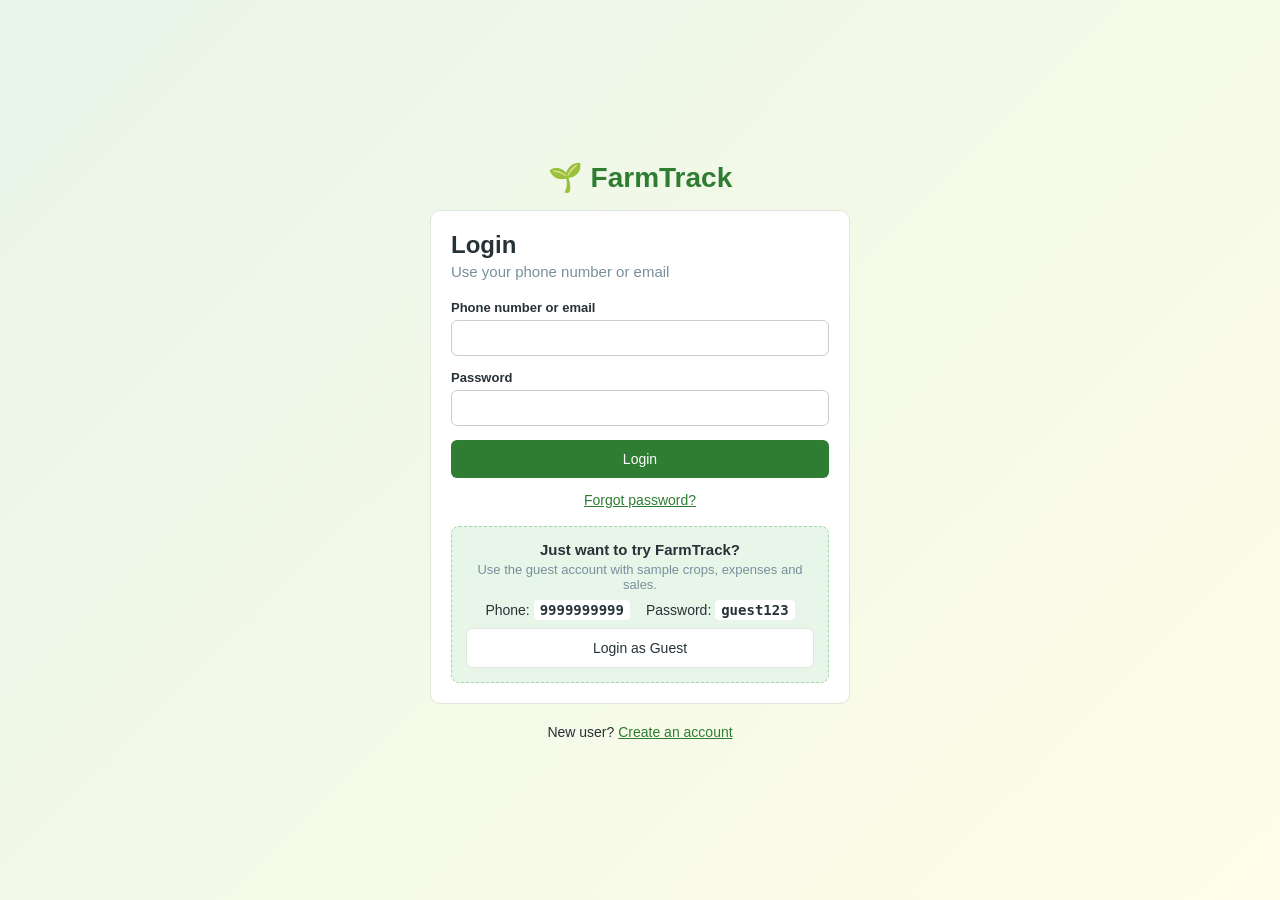
<file: src/main/resources/static/index.html>
<!DOCTYPE html>
<html lang="en">
<head>
  <meta charset="UTF-8">
  <meta name="viewport" content="width=device-width, initial-scale=1.0">
  <title>Login - FarmTrack</title>
  <link rel="stylesheet" href="css/style.css">
</head>
<body>
  <div class="auth-page">
    <div class="auth-box">
      <span class="brand">🌱 FarmTrack</span>

      <div class="card">
        <h1>Login</h1>
        <p class="subtitle">Use your phone number or email</p>

        <div id="message" class="message" hidden></div>

        <form id="loginForm">
          <div class="field">
            <label for="identifier">Phone number or email</label>
            <input id="identifier" required>
          </div>
          <div class="field">
            <label for="password">Password</label>
            <input id="password" type="password" required>
          </div>
          <button type="submit" class="btn" id="loginBtn">Login</button>
        </form>

        <div class="auth-links">
          <a href="forgot-password.html">Forgot password?</a>
        </div>

        <!-- Guest login: try the app with sample data, no registration needed -->
        <div class="guest-box">
          <b>Just want to try FarmTrack?</b>
          <p class="small">Use the guest account with sample crops, expenses and sales.</p>
          <div class="guest-credentials">
            <span>Phone: <code>9999999999</code></span>
            <span>Password: <code>guest123</code></span>
          </div>
          <button type="button" class="btn btn-light" id="guestLoginBtn">Login as Guest</button>
        </div>
      </div>

      <div class="auth-links">
        New user? <a href="register.html">Create an account</a>
      </div>
    </div>
  </div>

  <script src="js/common.js"></script>
  <script src="js/login.js"></script>
</body>
</html>
</file>
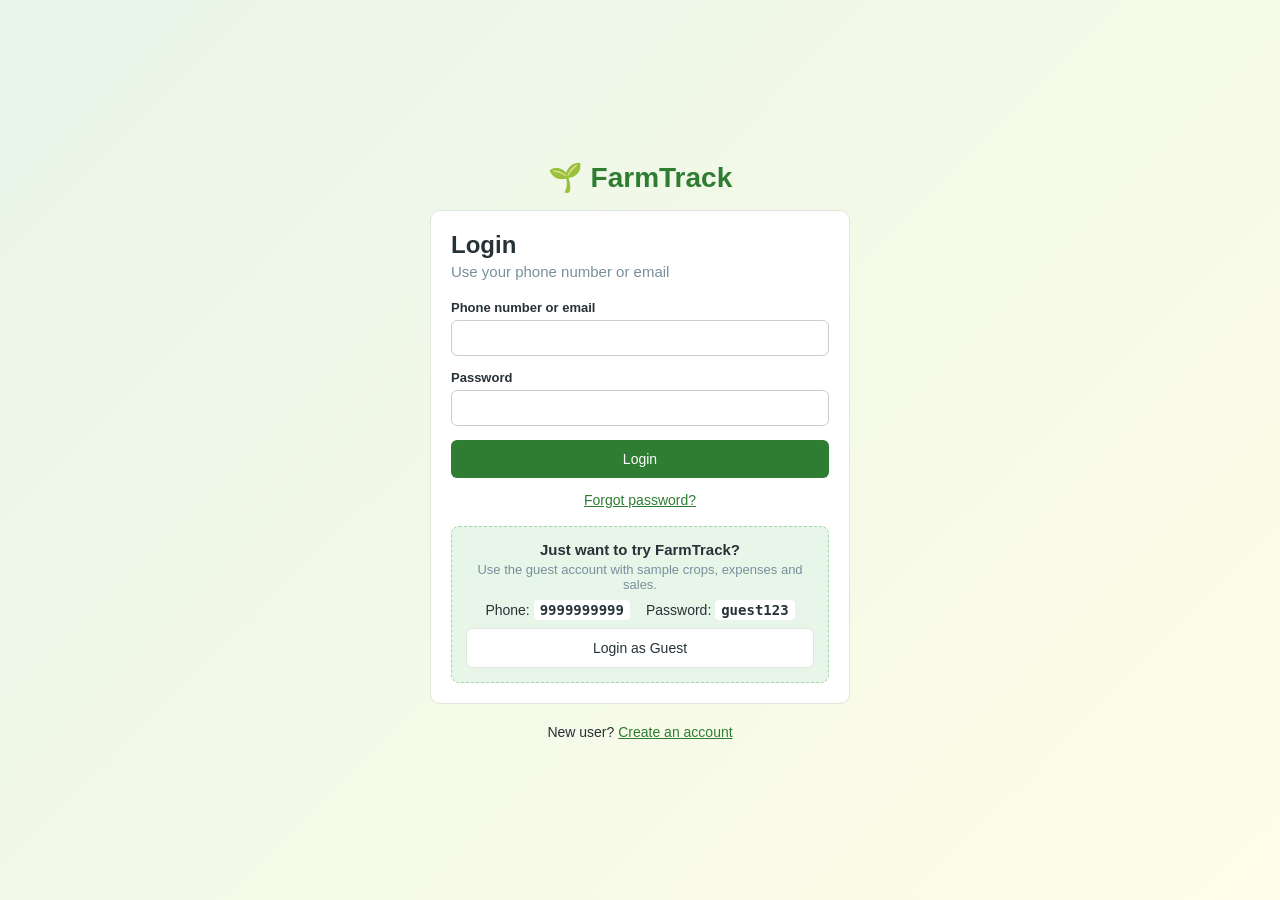
<file: src/main/resources/static/crop-details.html>
<!DOCTYPE html>
<html lang="en">
<head>
  <meta charset="UTF-8">
  <meta name="viewport" content="width=device-width, initial-scale=1.0">
  <title>Crop details - FarmTrack</title>
  <link rel="stylesheet" href="css/style.css">
</head>
<body>
  <header class="topbar">
    <a href="dashboard.html" class="brand">🌱 FarmTrack</a>
    <nav>
      <a href="dashboard.html">Dashboard</a>
      <a href="crops.html">Crops</a>
      <a href="expenses.html">Expenses</a>
      <a href="income.html">Income</a>
      <a href="reports.html">Reports</a>
      <a href="profile.html">Profile</a>
    </nav>
    <div class="user-box">
      <span id="userName"></span>
      <button id="logoutBtn" class="btn btn-light btn-small">Logout</button>
    </div>
  </header>

  <main class="container">
    <p><a href="crops.html">&larr; Back to crops</a></p>

    <div class="page-header">
      <div>
        <h1 id="cropName">Loading...</h1>
        <p class="subtitle" id="cropSubtitle"></p>
      </div>
      <div class="form-actions" style="margin-top:0">
        <button id="editCropBtn" class="btn btn-light">Edit crop</button>
        <button id="deleteCropBtn" class="btn btn-danger">Delete crop</button>
      </div>
    </div>

    <div id="message" class="message" hidden></div>

    <!-- Profit summary for this crop -->
    <div class="stats">
      <div class="stat">
        <div class="stat-label">Total expenses</div>
        <div class="stat-value loss" id="totalExpenses">-</div>
      </div>
      <div class="stat">
        <div class="stat-label">Total income</div>
        <div class="stat-value" id="totalIncome">-</div>
      </div>
      <div class="stat">
        <div class="stat-label" id="profitLabel">Profit</div>
        <div class="stat-value" id="profit">-</div>
      </div>
      <div class="stat">
        <div class="stat-label">Land</div>
        <div id="landDetails">-</div>
      </div>
    </div>

    <div class="grid-2">
      <!-- Expenses of this crop -->
      <div class="card">
        <div class="card-header">
          <h2>Expenses</h2>
          <button class="btn btn-small" id="showExpenseFormBtn">+ Add expense</button>
        </div>

        <form id="expenseForm" hidden>
          <div id="expenseFormMessage" class="message" hidden></div>
          <div class="form-grid">
            <div>
              <label for="category">Category *</label>
              <select id="category">
                <option value="SEEDS">Seeds</option>
                <option value="FERTILIZER">Fertilizer</option>
                <option value="LABOUR">Labour</option>
                <option value="PESTICIDE">Pesticides</option>
                <option value="IRRIGATION">Irrigation</option>
                <option value="MACHINERY">Machinery</option>
                <option value="TRANSPORT">Transport</option>
                <option value="OTHER">Other</option>
              </select>
            </div>
            <div>
              <label for="amount">Amount (₹) *</label>
              <input id="amount" type="number" min="0.01" step="0.01" required>
            </div>
            <div>
              <label for="expenseDate">Date *</label>
              <input id="expenseDate" type="date" required>
            </div>
            <div>
              <label for="expenseDescription">Description</label>
              <input id="expenseDescription" maxlength="500">
            </div>
          </div>
          <div class="form-actions">
            <button type="submit" class="btn">Save expense</button>
            <button type="button" class="btn btn-light" onclick="document.getElementById('expenseForm').hidden = true">Cancel</button>
          </div>
          <hr>
        </form>

        <div class="table-wrapper">
          <table>
            <thead>
              <tr><th>Date</th><th>Category</th><th>Description</th><th class="right">Amount</th><th></th></tr>
            </thead>
            <tbody id="expenseTable"></tbody>
          </table>
        </div>
      </div>

      <!-- Expense breakdown -->
      <div class="card">
        <h2>Expense breakdown</h2>
        <div id="categoryBars"></div>
        <h2 style="margin-top:20px">Notes</h2>
        <p class="small" id="notes">-</p>
      </div>
    </div>

    <!-- Sales of this crop -->
    <div class="card">
      <div class="card-header">
        <h2>Sales</h2>
        <button class="btn btn-small" id="showSaleFormBtn">+ Record sale</button>
      </div>

      <form id="saleForm" hidden>
        <div id="saleFormMessage" class="message" hidden></div>
        <div class="form-grid">
          <div>
            <label for="quantity">Quantity sold *</label>
            <input id="quantity" type="number" min="0.01" step="0.01" required>
          </div>
          <div>
            <label for="unit">Unit</label>
            <select id="unit">
              <option>quintal</option>
              <option>kg</option>
              <option>tonne</option>
              <option>bag</option>
            </select>
          </div>
          <div>
            <label for="pricePerUnit">Price per unit (₹) *</label>
            <input id="pricePerUnit" type="number" min="0.01" step="0.01" required>
          </div>
          <div>
            <label for="saleDate">Sale date *</label>
            <input id="saleDate" type="date" required>
          </div>
          <div class="full">
            <label for="saleDescription">Description</label>
            <input id="saleDescription" maxlength="500">
          </div>
          <div class="full total-box">Total: <span id="saleTotal">₹0.00</span></div>
        </div>
        <div class="form-actions">
          <button type="submit" class="btn">Save sale</button>
          <button type="button" class="btn btn-light" onclick="document.getElementById('saleForm').hidden = true">Cancel</button>
        </div>
        <hr>
      </form>

      <div class="table-wrapper">
        <table>
          <thead>
            <tr><th>Date</th><th>Quantity</th><th class="right">Price / unit</th><th class="right">Total</th><th>Description</th><th></th></tr>
          </thead>
          <tbody id="saleTable"></tbody>
        </table>
      </div>
    </div>
  </main>

  <script src="js/common.js"></script>
  <script src="js/crop-details.js"></script>
</body>
</html>
</file>
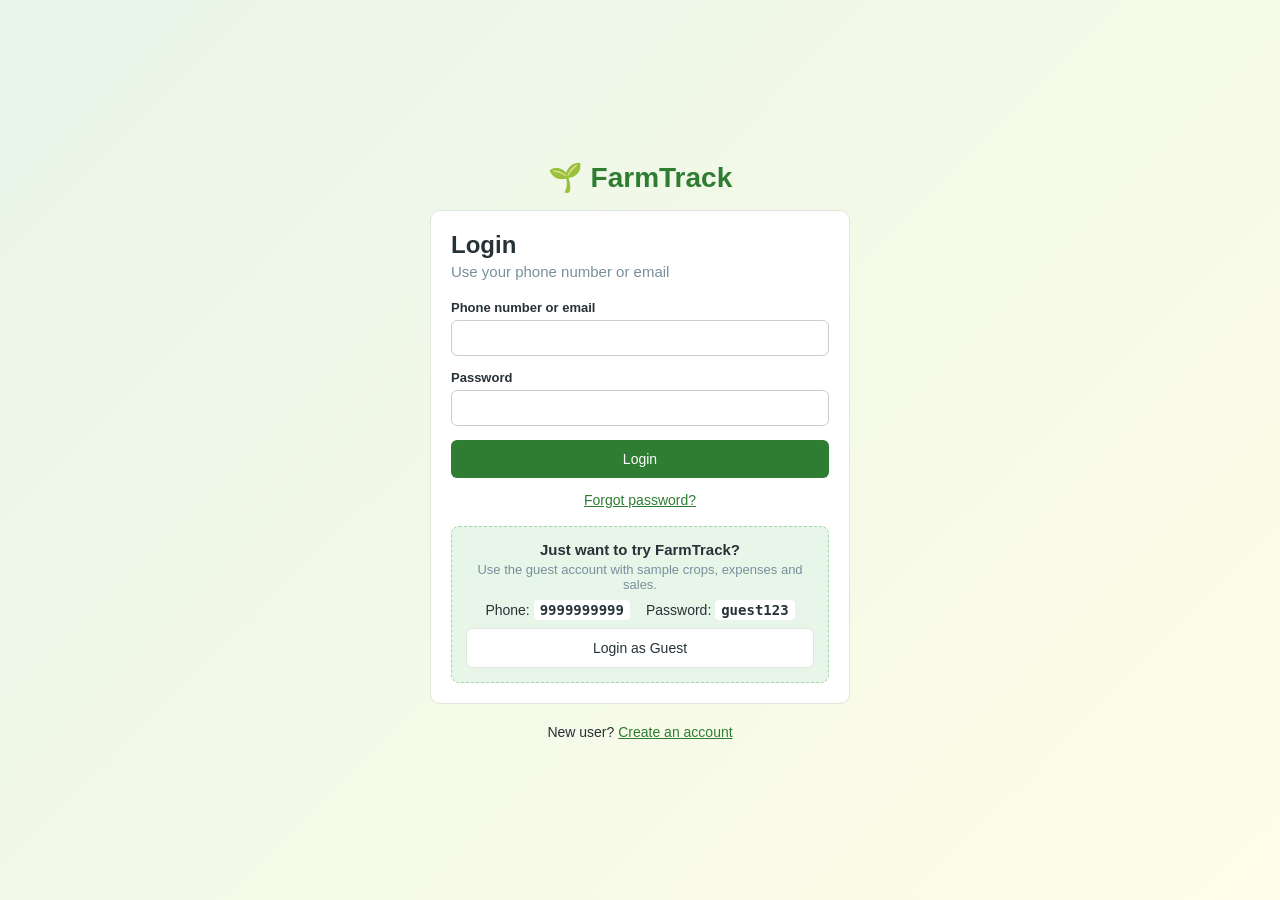
<file: src/main/resources/static/crops.html>
<!DOCTYPE html>
<html lang="en">
<head>
  <meta charset="UTF-8">
  <meta name="viewport" content="width=device-width, initial-scale=1.0">
  <title>Crops - FarmTrack</title>
  <link rel="stylesheet" href="css/style.css">
</head>
<body>
  <header class="topbar">
    <a href="dashboard.html" class="brand">🌱 FarmTrack</a>
    <nav>
      <a href="dashboard.html">Dashboard</a>
      <a href="crops.html">Crops</a>
      <a href="expenses.html">Expenses</a>
      <a href="income.html">Income</a>
      <a href="reports.html">Reports</a>
      <a href="profile.html">Profile</a>
    </nav>
    <div class="user-box">
      <span id="userName"></span>
      <button id="logoutBtn" class="btn btn-light btn-small">Logout</button>
    </div>
  </header>

  <main class="container">
    <div class="page-header">
      <div>
        <h1>Crops</h1>
        <p class="subtitle">Every crop you grow, with what it cost and what it earned</p>
      </div>
      <button id="addCropBtn" class="btn">+ Add crop</button>
    </div>

    <div id="message" class="message" hidden></div>

    <!-- Add / edit form (hidden until "Add crop" or "Edit" is clicked) -->
    <div class="card" id="formCard" hidden>
      <h2 id="formTitle">Add crop</h2>
      <div id="formMessage" class="message" hidden></div>

      <form id="cropForm">
        <div class="form-grid">
          <div>
            <label for="cropName">Crop name *</label>
            <input id="cropName" required maxlength="100" placeholder="Rice, Cotton, Maize...">
          </div>
          <div>
            <label for="season">Season</label>
            <select id="season">
              <option value="">-</option>
              <option>Kharif</option>
              <option>Rabi</option>
              <option>Zaid</option>
              <option>Year-round</option>
            </select>
          </div>
          <div class="full">
            <label for="landDetails">Land details</label>
            <input id="landDetails" maxlength="255" placeholder="e.g. 2 acres near canal">
          </div>
          <div>
            <label for="sowingDate">Sowing date</label>
            <input id="sowingDate" type="date">
          </div>
          <div>
            <label for="expectedHarvestDate">Expected harvest date</label>
            <input id="expectedHarvestDate" type="date">
          </div>
          <div class="full">
            <label for="additionalNotes">Notes</label>
            <textarea id="additionalNotes" rows="2" maxlength="1000"></textarea>
          </div>
        </div>
        <div class="form-actions">
          <button type="submit" class="btn">Save crop</button>
          <button type="button" class="btn btn-light" id="cancelBtn">Cancel</button>
        </div>
      </form>
    </div>

    <!-- Crop list -->
    <div class="card">
      <div class="table-wrapper">
        <table>
          <thead>
            <tr>
              <th>Crop</th>
              <th>Season</th>
              <th>Sowing</th>
              <th>Harvest</th>
              <th class="right">Expenses</th>
              <th class="right">Income</th>
              <th class="right">Profit / loss</th>
              <th></th>
            </tr>
          </thead>
          <tbody id="cropTable">
            <tr><td colspan="8" class="empty">Loading...</td></tr>
          </tbody>
        </table>
      </div>
    </div>
  </main>

  <script src="js/common.js"></script>
  <script src="js/crops.js"></script>
</body>
</html>
</file>
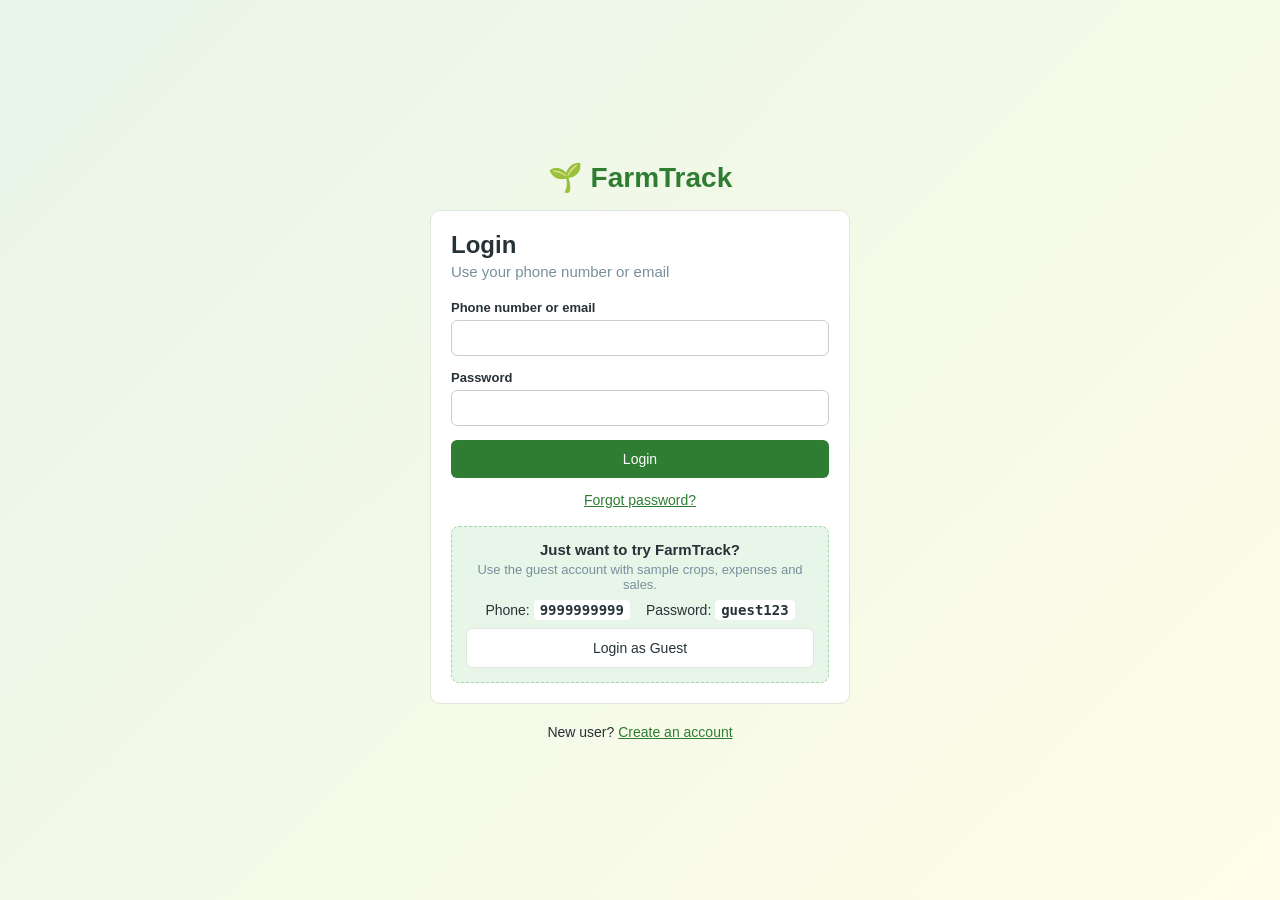
<file: src/main/resources/static/dashboard.html>
<!DOCTYPE html>
<html lang="en">
<head>
  <meta charset="UTF-8">
  <meta name="viewport" content="width=device-width, initial-scale=1.0">
  <title>Dashboard - FarmTrack</title>
  <link rel="stylesheet" href="css/style.css">
</head>
<body>
  <header class="topbar">
    <a href="dashboard.html" class="brand">🌱 FarmTrack</a>
    <nav>
      <a href="dashboard.html">Dashboard</a>
      <a href="crops.html">Crops</a>
      <a href="expenses.html">Expenses</a>
      <a href="income.html">Income</a>
      <a href="reports.html">Reports</a>
      <a href="profile.html">Profile</a>
    </nav>
    <div class="user-box">
      <span id="userName"></span>
      <button id="logoutBtn" class="btn btn-light btn-small">Logout</button>
    </div>
  </header>

  <main class="container">
    <h1>Dashboard</h1>
    <p class="subtitle">How your farm is doing</p>

    <div id="message" class="message" hidden></div>

    <!-- Summary numbers -->
    <div class="stats">
      <div class="stat">
        <div class="stat-label">Total crops</div>
        <div class="stat-value" id="totalCrops">-</div>
      </div>
      <div class="stat">
        <div class="stat-label">Total expenses</div>
        <div class="stat-value loss" id="totalExpenses">-</div>
      </div>
      <div class="stat">
        <div class="stat-label">Total income</div>
        <div class="stat-value" id="totalIncome">-</div>
      </div>
      <div class="stat">
        <div class="stat-label" id="profitLabel">Total profit</div>
        <div class="stat-value" id="profit">-</div>
      </div>
    </div>

    <div class="grid-2">
      <!-- Income vs expense chart -->
      <div class="card">
        <div class="card-header">
          <h2>Income vs expenses</h2>
          <select id="year"></select>
        </div>
        <div class="bar-chart" id="monthlyChart"></div>
        <div class="legend">
          <span class="income">Income</span>
          <span class="expense">Expenses</span>
        </div>
      </div>

      <!-- Expenses by category -->
      <div class="card">
        <h2>Where the money went</h2>
        <div id="categoryBars"></div>
      </div>
    </div>

    <div class="grid-2">
      <!-- Crop-wise profit -->
      <div class="card">
        <h2>Profit by crop</h2>
        <div class="table-wrapper">
          <table>
            <thead>
              <tr>
                <th>Crop</th>
                <th class="right">Expenses</th>
                <th class="right">Income</th>
                <th class="right">Profit / loss</th>
              </tr>
            </thead>
            <tbody id="cropTable"></tbody>
          </table>
        </div>
      </div>

      <!-- Best crop -->
      <div class="card best-crop">
        <h2>Best-performing crop</h2>
        <div id="bestCrop"></div>
      </div>
    </div>
  </main>

  <script src="js/common.js"></script>
  <script src="js/dashboard.js"></script>
</body>
</html>
</file>
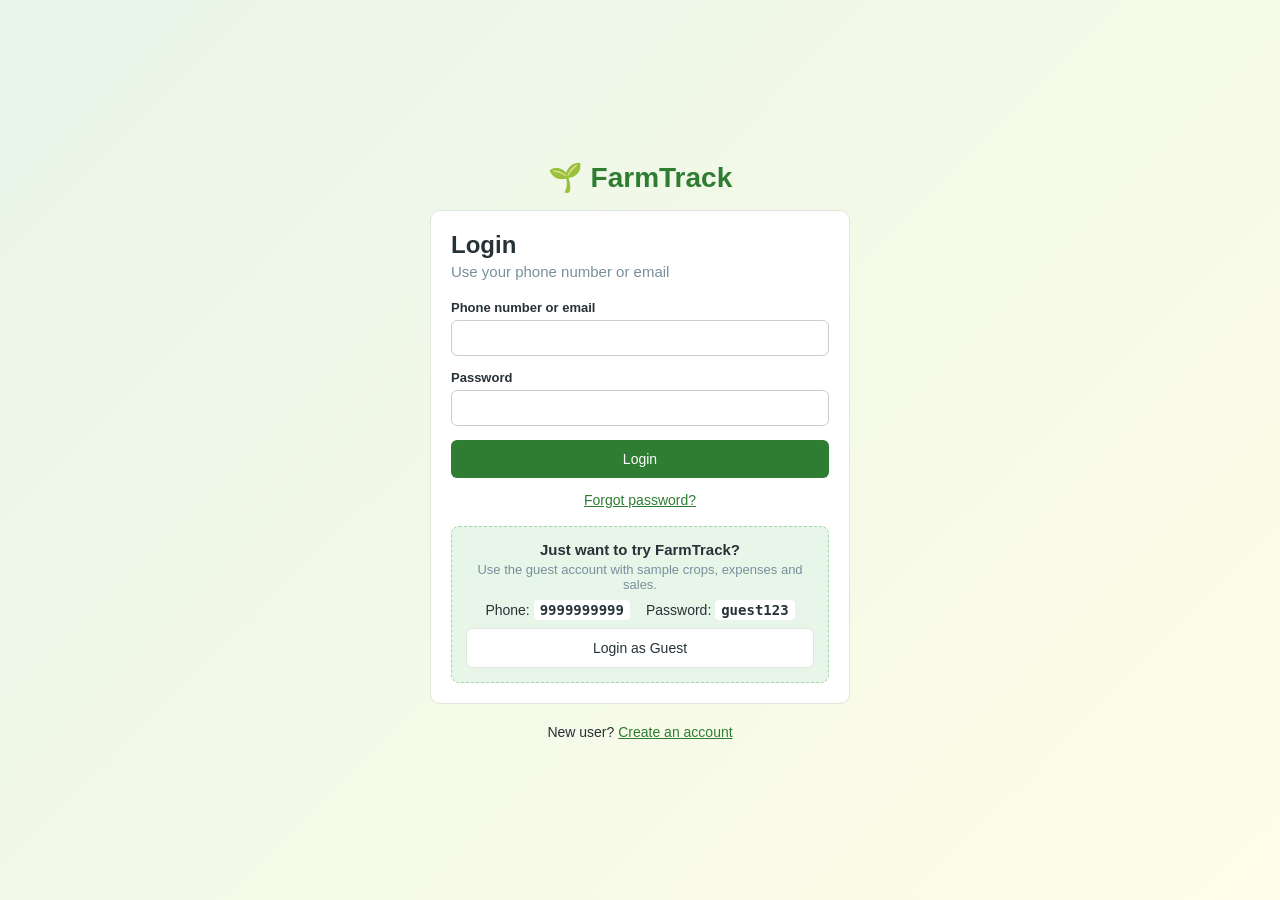
<file: src/main/resources/static/expenses.html>
<!DOCTYPE html>
<html lang="en">
<head>
  <meta charset="UTF-8">
  <meta name="viewport" content="width=device-width, initial-scale=1.0">
  <title>Expenses - FarmTrack</title>
  <link rel="stylesheet" href="css/style.css">
</head>
<body>
  <header class="topbar">
    <a href="dashboard.html" class="brand">🌱 FarmTrack</a>
    <nav>
      <a href="dashboard.html">Dashboard</a>
      <a href="crops.html">Crops</a>
      <a href="expenses.html">Expenses</a>
      <a href="income.html">Income</a>
      <a href="reports.html">Reports</a>
      <a href="profile.html">Profile</a>
    </nav>
    <div class="user-box">
      <span id="userName"></span>
      <button id="logoutBtn" class="btn btn-light btn-small">Logout</button>
    </div>
  </header>

  <main class="container">
    <div class="page-header">
      <div>
        <h1>Expenses</h1>
        <p class="subtitle">Seeds, fertilizer, labour, pesticides, irrigation and more</p>
      </div>
      <button id="addExpenseBtn" class="btn">+ Add expense</button>
    </div>

    <div id="message" class="message" hidden></div>

    <!-- Add / edit form -->
    <div class="card" id="formCard" hidden>
      <h2 id="formTitle">Add expense</h2>
      <div id="formMessage" class="message" hidden></div>

      <form id="expenseForm">
        <div class="form-grid">
          <div>
            <label for="cropId">Crop *</label>
            <select id="cropId" required></select>
          </div>
          <div>
            <label for="category">Category *</label>
            <select id="category">
              <option value="SEEDS">Seeds</option>
              <option value="FERTILIZER">Fertilizer</option>
              <option value="LABOUR">Labour</option>
              <option value="PESTICIDE">Pesticides</option>
              <option value="IRRIGATION">Irrigation</option>
              <option value="MACHINERY">Machinery</option>
              <option value="TRANSPORT">Transport</option>
              <option value="OTHER">Other</option>
            </select>
          </div>
          <div>
            <label for="amount">Amount (₹) *</label>
            <input id="amount" type="number" min="0.01" step="0.01" required>
          </div>
          <div>
            <label for="expenseDate">Date *</label>
            <input id="expenseDate" type="date" required>
          </div>
          <div class="full">
            <label for="description">Description</label>
            <input id="description" maxlength="500" placeholder="e.g. 2 bags of urea">
          </div>
        </div>
        <div class="form-actions">
          <button type="submit" class="btn">Save expense</button>
          <button type="button" class="btn btn-light" id="cancelBtn">Cancel</button>
        </div>
      </form>
    </div>

    <!-- History -->
    <div class="card">
      <div class="card-header">
        <h2>Expense history · <span class="loss" id="total">₹0.00</span></h2>
        <div class="filters">
          <select id="categoryFilter">
            <option value="">All categories</option>
            <option value="SEEDS">Seeds</option>
            <option value="FERTILIZER">Fertilizer</option>
            <option value="LABOUR">Labour</option>
            <option value="PESTICIDE">Pesticides</option>
            <option value="IRRIGATION">Irrigation</option>
            <option value="MACHINERY">Machinery</option>
            <option value="TRANSPORT">Transport</option>
            <option value="OTHER">Other</option>
          </select>
          <select id="cropFilter"></select>
        </div>
      </div>

      <div class="table-wrapper">
        <table>
          <thead>
            <tr><th>Date</th><th>Crop</th><th>Category</th><th>Description</th><th class="right">Amount</th><th></th></tr>
          </thead>
          <tbody id="expenseTable">
            <tr><td colspan="6" class="empty">Loading...</td></tr>
          </tbody>
        </table>
      </div>
    </div>
  </main>

  <script src="js/common.js"></script>
  <script src="js/expenses.js"></script>
</body>
</html>
</file>
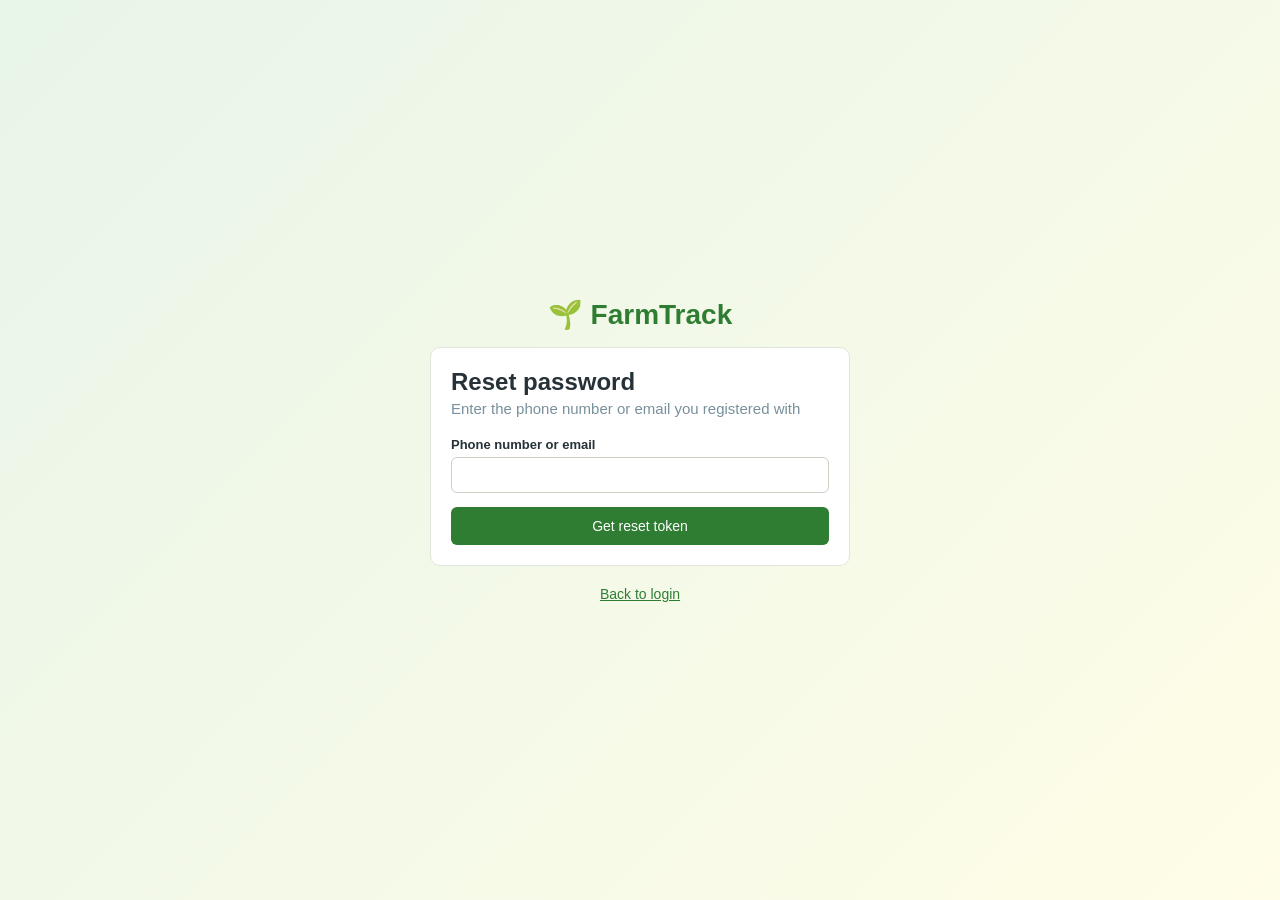
<file: src/main/resources/static/forgot-password.html>
<!DOCTYPE html>
<html lang="en">
<head>
  <meta charset="UTF-8">
  <meta name="viewport" content="width=device-width, initial-scale=1.0">
  <title>Forgot password - FarmTrack</title>
  <link rel="stylesheet" href="css/style.css">
</head>
<body>
  <div class="auth-page">
    <div class="auth-box">
      <span class="brand">🌱 FarmTrack</span>

      <div class="card">
        <h1>Reset password</h1>
        <div id="message" class="message" hidden></div>

        <!-- Step 1: ask for phone/email -->
        <form id="requestForm">
          <p class="subtitle">Enter the phone number or email you registered with</p>
          <div class="field">
            <label for="identifier">Phone number or email</label>
            <input id="identifier" required>
          </div>
          <button type="submit" class="btn">Get reset token</button>
        </form>

        <!-- Step 2: token + new password (shown after step 1) -->
        <form id="resetForm" hidden>
          <div class="field">
            <label for="token">Reset token</label>
            <input id="token" required>
          </div>
          <div class="field">
            <label for="newPassword">New password (min 6 characters)</label>
            <input id="newPassword" type="password" required minlength="6">
          </div>
          <button type="submit" class="btn">Update password</button>
        </form>
      </div>

      <div class="auth-links">
        <a href="index.html">Back to login</a>
      </div>
    </div>
  </div>

  <script src="js/common.js"></script>
  <script src="js/forgot-password.js"></script>
</body>
</html>
</file>
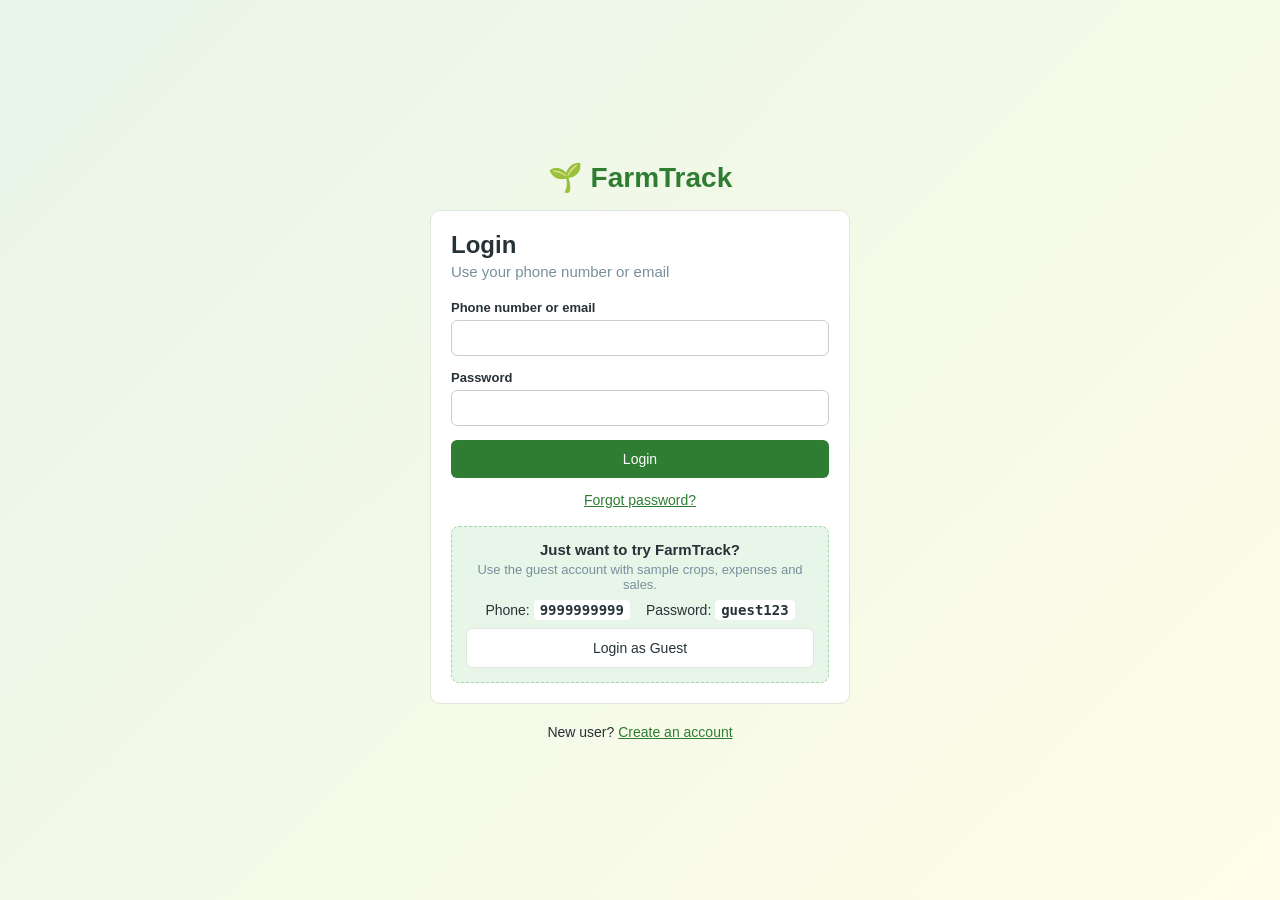
<file: src/main/resources/static/income.html>
<!DOCTYPE html>
<html lang="en">
<head>
  <meta charset="UTF-8">
  <meta name="viewport" content="width=device-width, initial-scale=1.0">
  <title>Income - FarmTrack</title>
  <link rel="stylesheet" href="css/style.css">
</head>
<body>
  <header class="topbar">
    <a href="dashboard.html" class="brand">🌱 FarmTrack</a>
    <nav>
      <a href="dashboard.html">Dashboard</a>
      <a href="crops.html">Crops</a>
      <a href="expenses.html">Expenses</a>
      <a href="income.html">Income</a>
      <a href="reports.html">Reports</a>
      <a href="profile.html">Profile</a>
    </nav>
    <div class="user-box">
      <span id="userName"></span>
      <button id="logoutBtn" class="btn btn-light btn-small">Logout</button>
    </div>
  </header>

  <main class="container">
    <div class="page-header">
      <div>
        <h1>Income</h1>
        <p class="subtitle">Record each crop sale: quantity, price per unit and total</p>
      </div>
      <button id="addSaleBtn" class="btn">+ Record sale</button>
    </div>

    <div id="message" class="message" hidden></div>

    <!-- Add / edit form -->
    <div class="card" id="formCard" hidden>
      <h2 id="formTitle">Record sale</h2>
      <div id="formMessage" class="message" hidden></div>

      <form id="saleForm">
        <div class="form-grid">
          <div>
            <label for="cropId">Crop sold *</label>
            <select id="cropId" required></select>
          </div>
          <div>
            <label for="saleDate">Sale date *</label>
            <input id="saleDate" type="date" required>
          </div>
          <div>
            <label for="quantity">Quantity sold *</label>
            <input id="quantity" type="number" min="0.01" step="0.01" required>
          </div>
          <div>
            <label for="unit">Unit</label>
            <select id="unit">
              <option>quintal</option>
              <option>kg</option>
              <option>tonne</option>
              <option>bag</option>
            </select>
          </div>
          <div>
            <label for="pricePerUnit">Price per unit (₹) *</label>
            <input id="pricePerUnit" type="number" min="0.01" step="0.01" required>
          </div>
          <div>
            <label for="description">Description</label>
            <input id="description" maxlength="500" placeholder="e.g. Sold at market yard">
          </div>
          <div class="full total-box">Total sales amount: <span id="saleTotal">₹0.00</span></div>
        </div>
        <div class="form-actions">
          <button type="submit" class="btn">Save sale</button>
          <button type="button" class="btn btn-light" id="cancelBtn">Cancel</button>
        </div>
      </form>
    </div>

    <!-- History -->
    <div class="card">
      <div class="card-header">
        <h2>Sales history · <span class="profit" id="total">₹0.00</span></h2>
        <div class="filters">
          <select id="cropFilter"></select>
        </div>
      </div>

      <div class="table-wrapper">
        <table>
          <thead>
            <tr>
              <th>Date</th><th>Crop</th><th>Quantity</th>
              <th class="right">Price / unit</th><th class="right">Total</th><th></th>
            </tr>
          </thead>
          <tbody id="saleTable">
            <tr><td colspan="6" class="empty">Loading...</td></tr>
          </tbody>
        </table>
      </div>
    </div>
  </main>

  <script src="js/common.js"></script>
  <script src="js/income.js"></script>
</body>
</html>
</file>
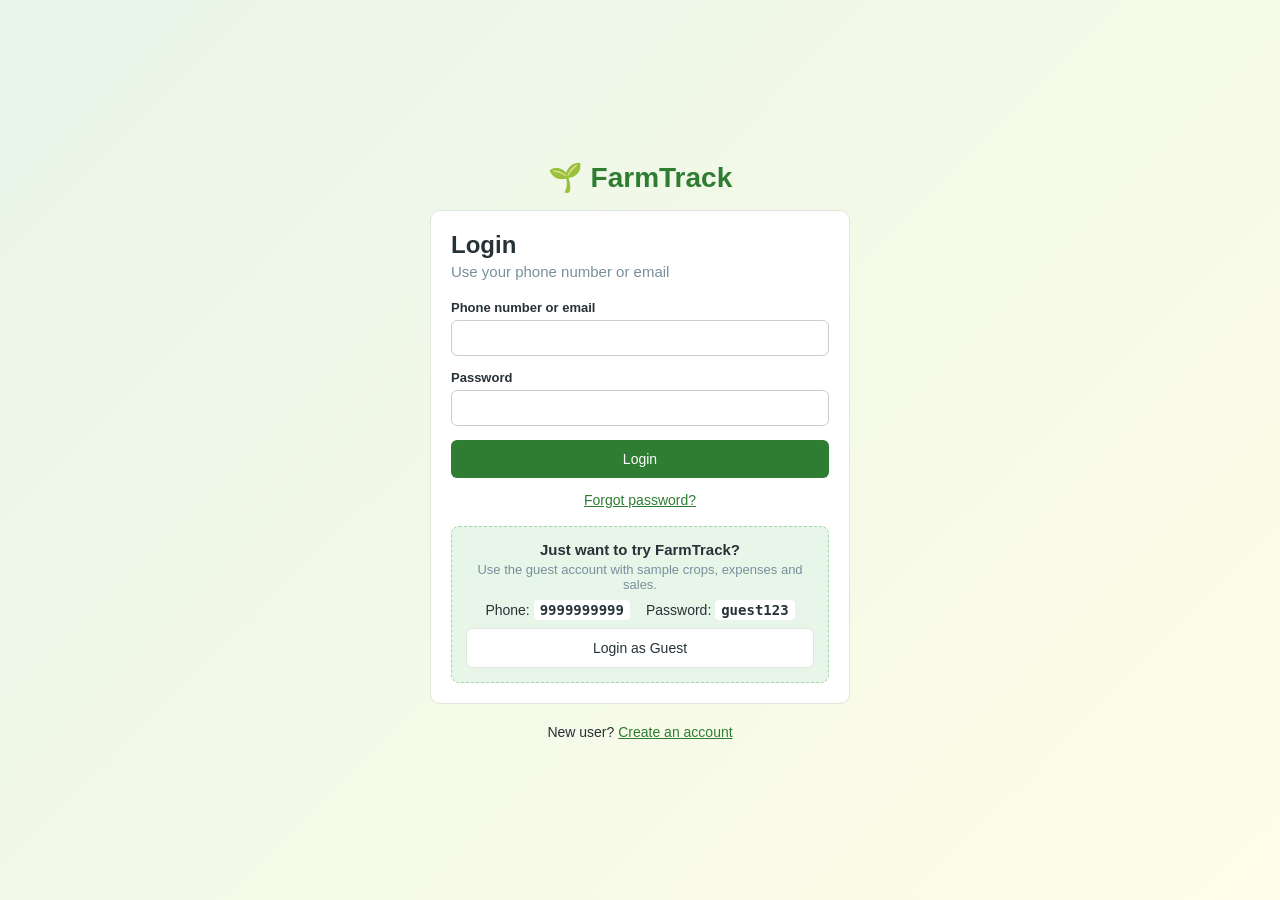
<file: src/main/resources/static/profile.html>
<!DOCTYPE html>
<html lang="en">
<head>
  <meta charset="UTF-8">
  <meta name="viewport" content="width=device-width, initial-scale=1.0">
  <title>Profile - FarmTrack</title>
  <link rel="stylesheet" href="css/style.css">
</head>
<body>
  <header class="topbar">
    <a href="dashboard.html" class="brand">🌱 FarmTrack</a>
    <nav>
      <a href="dashboard.html">Dashboard</a>
      <a href="crops.html">Crops</a>
      <a href="expenses.html">Expenses</a>
      <a href="income.html">Income</a>
      <a href="reports.html">Reports</a>
      <a href="profile.html">Profile</a>
    </nav>
    <div class="user-box">
      <span id="userName"></span>
      <button id="logoutBtn" class="btn btn-light btn-small">Logout</button>
    </div>
  </header>

  <main class="container">
    <h1>Profile</h1>
    <p class="subtitle">Your details and password</p>

    <div id="guestNotice" class="message success" hidden>
      You are using the shared <b>guest account</b>. You can add and change crops, expenses and sales,
      but the account's details and password can't be changed. <a href="register.html">Register your own free account</a>
      to keep your own data.
    </div>

    <div class="grid-2">
      <!-- Farmer details -->
      <div class="card">
        <h2>My details</h2>
        <div id="profileMessage" class="message" hidden></div>
        <form id="profileForm">
          <div class="form-grid">
            <div class="full">
              <label for="name">Name *</label>
              <input id="name" required maxlength="100">
            </div>
            <div>
              <label for="phone">Phone (used to log in) *</label>
              <input id="phone" required maxlength="10" pattern="[0-9]{10}">
            </div>
            <div>
              <label for="village">Village *</label>
              <input id="village" required maxlength="100">
            </div>
          </div>
          <div class="form-actions">
            <button type="submit" class="btn">Save changes</button>
          </div>
        </form>
      </div>

      <!-- Password -->
      <div class="card">
        <h2>Change password</h2>
        <div id="passwordMessage" class="message" hidden></div>
        <form id="passwordForm">
          <label for="currentPassword">Current password</label>
          <input id="currentPassword" type="password" required>
          <br><br>
          <label for="newPassword">New password (min 6 characters)</label>
          <input id="newPassword" type="password" required minlength="6">
          <div class="form-actions">
            <button type="submit" class="btn">Update password</button>
          </div>
        </form>
      </div>
    </div>

    <div class="card">
      <h2 class="loss">Delete account</h2>
      <p class="small">Deletes your account and all your crops, expenses and sales. This cannot be undone.</p>
      <button id="deleteAccountBtn" class="btn btn-danger">Delete my account</button>
    </div>
  </main>

  <script src="js/common.js"></script>
  <script src="js/profile.js"></script>
</body>
</html>
</file>
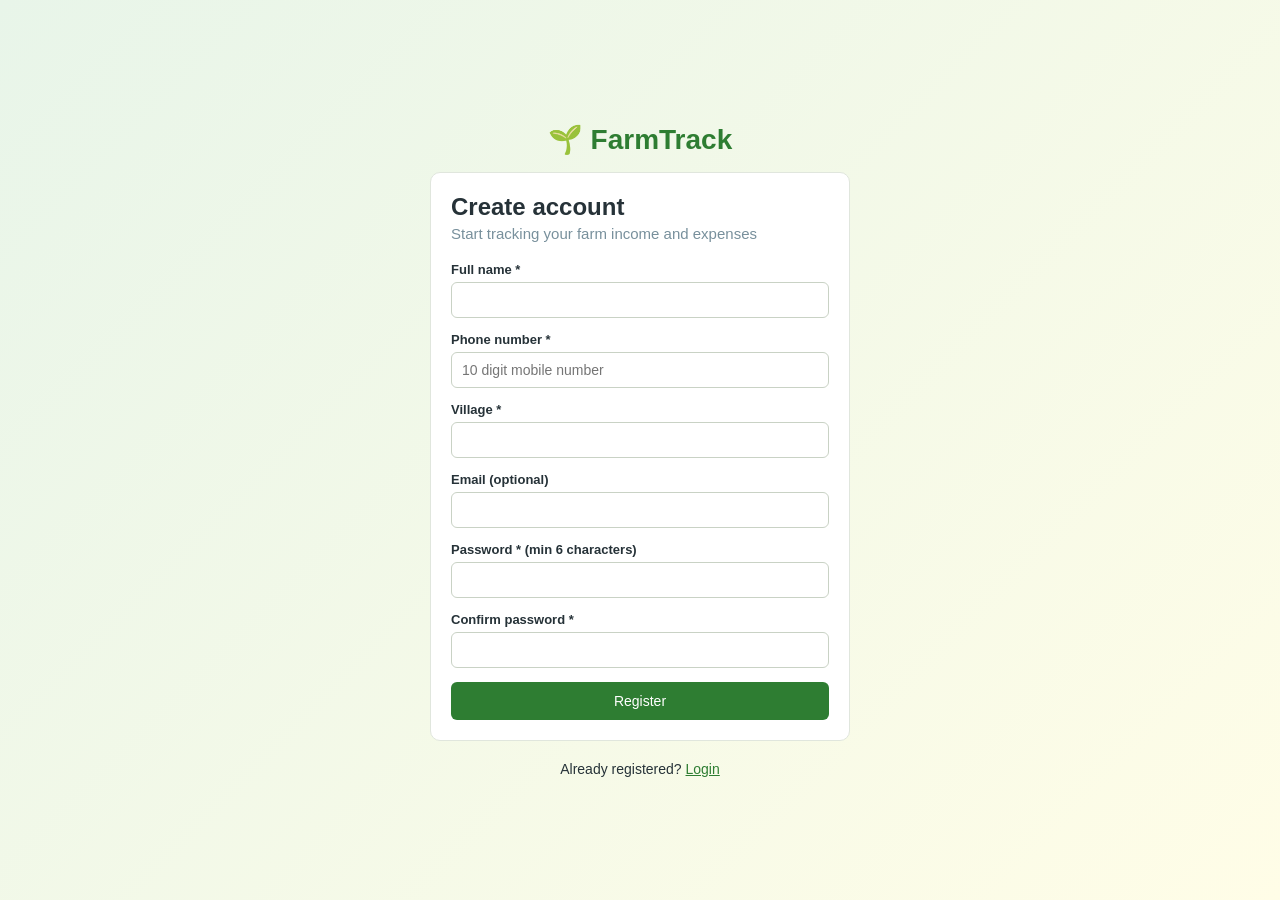
<file: src/main/resources/static/register.html>
<!DOCTYPE html>
<html lang="en">
<head>
  <meta charset="UTF-8">
  <meta name="viewport" content="width=device-width, initial-scale=1.0">
  <title>Register - FarmTrack</title>
  <link rel="stylesheet" href="css/style.css">
</head>
<body>
  <div class="auth-page">
    <div class="auth-box">
      <span class="brand">🌱 FarmTrack</span>

      <div class="card">
        <h1>Create account</h1>
        <p class="subtitle">Start tracking your farm income and expenses</p>

        <div id="message" class="message" hidden></div>

        <form id="registerForm">
          <div class="field">
            <label for="name">Full name *</label>
            <input id="name" required maxlength="100">
          </div>
          <div class="field">
            <label for="phone">Phone number *</label>
            <input id="phone" required maxlength="10" pattern="[0-9]{10}" placeholder="10 digit mobile number">
          </div>
          <div class="field">
            <label for="village">Village *</label>
            <input id="village" required maxlength="100">
          </div>
          <div class="field">
            <label for="email">Email (optional)</label>
            <input id="email" type="email">
          </div>
          <div class="field">
            <label for="password">Password * (min 6 characters)</label>
            <input id="password" type="password" required minlength="6">
          </div>
          <div class="field">
            <label for="confirmPassword">Confirm password *</label>
            <input id="confirmPassword" type="password" required>
          </div>
          <button type="submit" class="btn" id="registerBtn">Register</button>
        </form>
      </div>

      <div class="auth-links">
        Already registered? <a href="index.html">Login</a>
      </div>
    </div>
  </div>

  <script src="js/common.js"></script>
  <script src="js/register.js"></script>
</body>
</html>
</file>
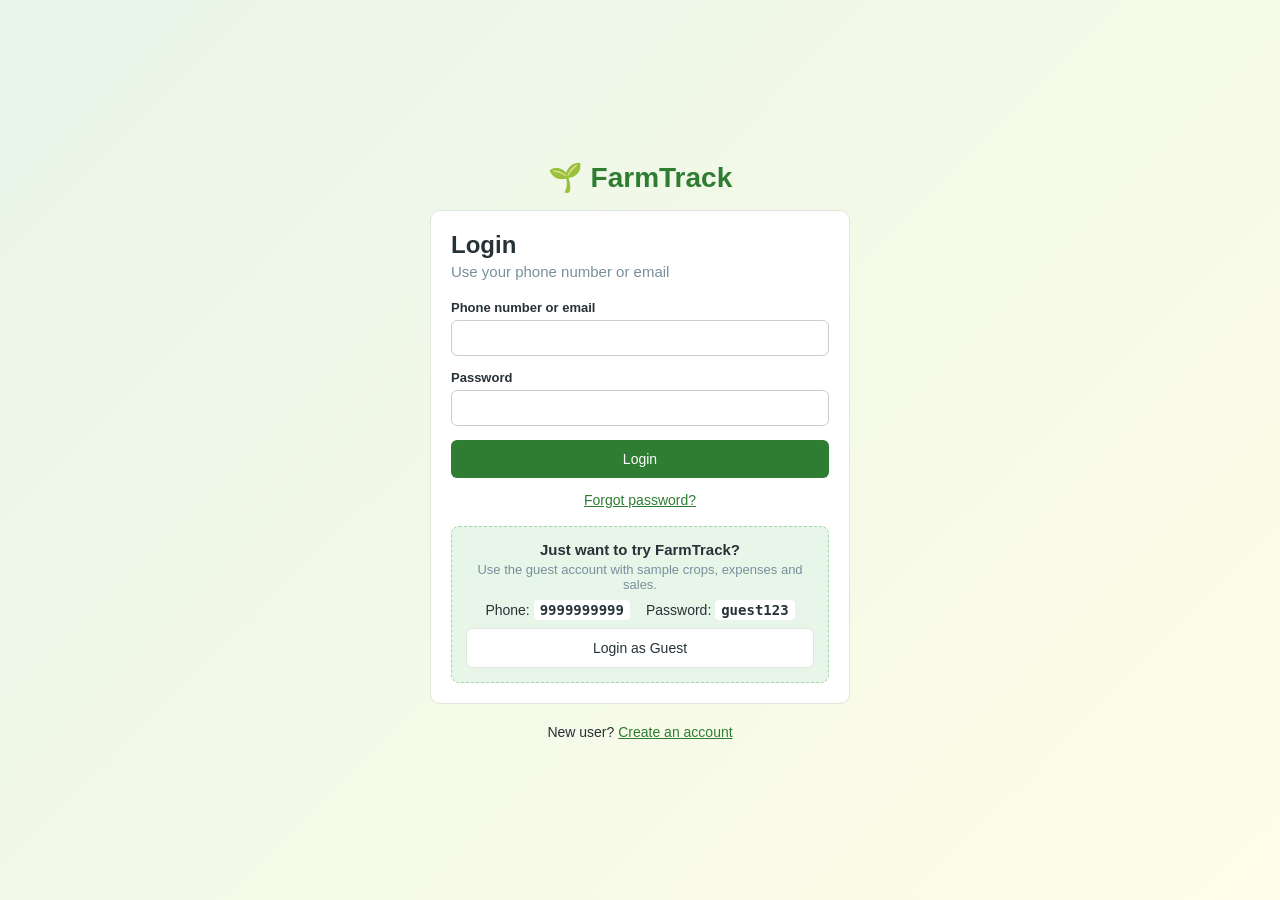
<file: src/main/resources/static/reports.html>
<!DOCTYPE html>
<html lang="en">
<head>
  <meta charset="UTF-8">
  <meta name="viewport" content="width=device-width, initial-scale=1.0">
  <title>Reports - FarmTrack</title>
  <link rel="stylesheet" href="css/style.css">
</head>
<body>
  <header class="topbar">
    <a href="dashboard.html" class="brand">🌱 FarmTrack</a>
    <nav>
      <a href="dashboard.html">Dashboard</a>
      <a href="crops.html">Crops</a>
      <a href="expenses.html">Expenses</a>
      <a href="income.html">Income</a>
      <a href="reports.html">Reports</a>
      <a href="profile.html">Profile</a>
    </nav>
    <div class="user-box">
      <span id="userName"></span>
      <button id="logoutBtn" class="btn btn-light btn-small">Logout</button>
    </div>
  </header>

  <main class="container">
    <h1>Reports</h1>
    <p class="subtitle">Crop-wise profit, monthly cash flow and downloadable reports</p>

    <div id="message" class="message" hidden></div>

    <div class="grid-2">
      <!-- Downloads -->
      <div class="card">
        <h2>Download reports (CSV, opens in Excel)</h2>
        <div class="filters">
          <button class="btn btn-light" onclick="download('crops')">Crop-wise profit &amp; loss</button>
          <button class="btn btn-light" onclick="download('monthly')">Monthly report</button>
          <button class="btn btn-light" onclick="download('expenses')">All expenses</button>
          <button class="btn btn-light" onclick="download('incomes')">All sales</button>
        </div>
      </div>

      <!-- Best crop -->
      <div class="card best-crop">
        <h2>Best-performing crop</h2>
        <div id="bestCrop"></div>
      </div>
    </div>

    <!-- Crop-wise profit and loss -->
    <div class="card">
      <h2>Crop-wise profit &amp; loss</h2>
      <div class="table-wrapper">
        <table>
          <thead>
            <tr>
              <th>Crop</th><th>Season</th><th class="right">Expenses</th>
              <th class="right">Income</th><th class="right">Profit / loss</th><th>Status</th>
            </tr>
          </thead>
          <tbody id="cropTable"></tbody>
        </table>
      </div>
    </div>

    <!-- Monthly -->
    <div class="card">
      <div class="card-header">
        <h2>Monthly income &amp; expenses</h2>
        <select id="year"></select>
      </div>
      <div class="table-wrapper">
        <table>
          <thead>
            <tr><th>Month</th><th class="right">Income</th><th class="right">Expenses</th><th class="right">Profit / loss</th></tr>
          </thead>
          <tbody id="monthTable"></tbody>
        </table>
      </div>
    </div>
  </main>

  <script src="js/common.js"></script>
  <script src="js/reports.js"></script>
</body>
</html>
</file>
<file: src/main/resources/static/css/style.css>
/* =====================================================================
   style.css - one stylesheet for all FarmTrack pages
   ===================================================================== */

:root {
  --green: #2e7d32;
  --green-dark: #1b5e20;
  --green-light: #e8f5e9;
  --red: #c62828;
  --red-light: #ffebee;
  --text: #263238;
  --muted: #78909c;
  --border: #e0e6dd;
  --background: #f5f7f4;
}

* {
  box-sizing: border-box;
}

body {
  margin: 0;
  font-family: "Segoe UI", Roboto, Arial, sans-serif;
  background: var(--background);
  color: var(--text);
  font-size: 15px;
}

a {
  color: var(--green);
}

h1 {
  font-size: 24px;
  margin: 0 0 4px;
}

h2 {
  font-size: 17px;
  margin: 0 0 14px;
}

.subtitle {
  color: var(--muted);
  margin: 0 0 20px;
}

/* ---------- Top bar ---------- */
.topbar {
  background: var(--green);
  color: white;
  display: flex;
  flex-wrap: wrap;
  align-items: center;
  gap: 12px 24px;
  padding: 10px 24px;
}

.brand {
  color: white;
  font-weight: bold;
  font-size: 20px;
  text-decoration: none;
}

.topbar nav {
  display: flex;
  flex-wrap: wrap;
  gap: 4px;
  flex: 1;
}

.topbar nav a {
  color: white;
  text-decoration: none;
  padding: 6px 12px;
  border-radius: 6px;
}

.topbar nav a:hover,
.topbar nav a.active {
  background: rgba(255, 255, 255, 0.2);
}

.user-box {
  display: flex;
  align-items: center;
  gap: 10px;
}

/* ---------- Page layout ---------- */
.container {
  max-width: 1100px;
  margin: 0 auto;
  padding: 24px 16px;
}

.page-header {
  display: flex;
  flex-wrap: wrap;
  justify-content: space-between;
  align-items: flex-start;
  gap: 12px;
}

.card {
  background: white;
  border: 1px solid var(--border);
  border-radius: 10px;
  padding: 20px;
  margin-bottom: 20px;
}

.card-header {
  display: flex;
  flex-wrap: wrap;
  justify-content: space-between;
  align-items: center;
  gap: 10px;
  margin-bottom: 14px;
}

.card-header h2 {
  margin: 0;
}

.grid-2 {
  display: grid;
  grid-template-columns: 2fr 1fr;
  gap: 20px;
}

/* ---------- Summary numbers ---------- */
.stats {
  display: grid;
  grid-template-columns: repeat(4, 1fr);
  gap: 16px;
  margin-bottom: 20px;
}

.stat {
  background: white;
  border: 1px solid var(--border);
  border-radius: 10px;
  padding: 16px;
}

.stat-label {
  color: var(--muted);
  font-size: 13px;
}

.stat-value {
  font-size: 22px;
  font-weight: bold;
  margin-top: 4px;
}

.profit {
  color: var(--green);
}

.loss {
  color: var(--red);
}

/* ---------- Buttons ---------- */
.btn {
  border: none;
  border-radius: 6px;
  padding: 9px 16px;
  font-size: 14px;
  cursor: pointer;
  background: var(--green);
  color: white;
}

.btn:hover {
  background: var(--green-dark);
}

.btn:disabled {
  opacity: 0.6;
  cursor: not-allowed;
}

.btn-light {
  background: white;
  color: var(--text);
  border: 1px solid var(--border);
}

.btn-light:hover {
  background: #f0f0f0;
}

.btn-danger {
  background: var(--red);
}

.btn-danger:hover {
  background: #8e0000;
}

.btn-small {
  padding: 5px 10px;
  font-size: 13px;
}

/* ---------- Forms ---------- */
.form-grid {
  display: grid;
  grid-template-columns: repeat(2, 1fr);
  gap: 14px;
}

.form-grid .full {
  grid-column: 1 / -1;
}

label {
  display: block;
  font-size: 13px;
  font-weight: 600;
  margin-bottom: 5px;
}

input,
select,
textarea {
  width: 100%;
  padding: 9px 10px;
  border: 1px solid #c9d2c5;
  border-radius: 6px;
  font-size: 14px;
  font-family: inherit;
  background: white;
}

input:focus,
select:focus,
textarea:focus {
  outline: 2px solid #a5d6a7;
  border-color: var(--green);
}

.form-actions {
  display: flex;
  gap: 10px;
  margin-top: 16px;
}

.filters {
  display: flex;
  flex-wrap: wrap;
  gap: 10px;
}

.filters select,
.card-header select {
  width: auto;
}

.total-box {
  background: var(--green-light);
  padding: 12px;
  border-radius: 6px;
  font-weight: bold;
}

/* ---------- Messages ---------- */
.message {
  padding: 10px 14px;
  border-radius: 6px;
  margin-bottom: 14px;
}

.message.error {
  background: var(--red-light);
  color: var(--red);
}

.message.success {
  background: var(--green-light);
  color: var(--green-dark);
}

/* ---------- Tables ---------- */
.table-wrapper {
  overflow-x: auto;
}

table {
  width: 100%;
  border-collapse: collapse;
}

th,
td {
  text-align: left;
  padding: 10px;
  border-bottom: 1px solid var(--border);
  vertical-align: top;
}

th {
  font-size: 12px;
  text-transform: uppercase;
  color: var(--muted);
  background: #fafbf9;
}

.right {
  text-align: right;
}

.small {
  font-size: 13px;
  color: var(--muted);
}

.empty {
  text-align: center;
  color: var(--muted);
  padding: 24px;
}

.actions {
  white-space: nowrap;
}

/* ---------- Charts made with plain divs ---------- */
.bar-chart {
  display: flex;
  align-items: flex-end;
  gap: 6px;
  height: 220px;
  padding-top: 10px;
  border-bottom: 1px solid var(--border);
}

.bar-group {
  flex: 1;
  display: flex;
  flex-direction: column;
  align-items: center;
  height: 100%;
}

.bars {
  flex: 1;
  width: 100%;
  display: flex;
  align-items: flex-end;
  justify-content: center;
  gap: 2px;
}

.bar {
  width: 40%;
  max-width: 18px;
  border-radius: 3px 3px 0 0;
}

.bar.income {
  background: #43a047;
}

.bar.expense {
  background: #e57373;
}

.bar-label {
  font-size: 11px;
  color: var(--muted);
  margin-top: 4px;
}

.legend {
  display: flex;
  gap: 16px;
  font-size: 13px;
  margin-top: 10px;
}

.legend span::before {
  content: "";
  display: inline-block;
  width: 10px;
  height: 10px;
  border-radius: 2px;
  margin-right: 5px;
}

.legend .income::before {
  background: #43a047;
}

.legend .expense::before {
  background: #e57373;
}

/* horizontal bars (expenses by category) */
.hbar-row {
  margin-bottom: 10px;
}

.hbar-text {
  display: flex;
  justify-content: space-between;
  font-size: 13px;
  margin-bottom: 3px;
}

.hbar-track {
  background: #eef1ec;
  border-radius: 4px;
  height: 8px;
}

.hbar-fill {
  background: var(--green);
  height: 8px;
  border-radius: 4px;
}

.best-crop {
  text-align: center;
}

.best-crop .trophy {
  font-size: 40px;
}

/* ---------- Login / register pages ---------- */
.auth-page {
  min-height: 100vh;
  display: flex;
  align-items: center;
  justify-content: center;
  padding: 20px;
  background: linear-gradient(135deg, #e8f5e9, #fffde7);
}

.auth-box {
  width: 100%;
  max-width: 420px;
}

.auth-box .brand {
  display: block;
  text-align: center;
  color: var(--green);
  font-size: 28px;
  margin-bottom: 16px;
}

.auth-box .field {
  margin-bottom: 14px;
}

.auth-box .btn {
  width: 100%;
  padding: 11px;
}

.auth-links {
  text-align: center;
  margin-top: 14px;
  font-size: 14px;
}

/* Guest login box on the login page */
.guest-box {
  margin-top: 18px;
  padding: 14px;
  border: 1px dashed #a5d6a7;
  border-radius: 8px;
  background: var(--green-light);
  text-align: center;
}

.guest-box p {
  margin: 4px 0 10px;
}

.guest-credentials {
  display: flex;
  flex-wrap: wrap;
  justify-content: center;
  gap: 6px 16px;
  font-size: 14px;
  margin-bottom: 10px;
}

.guest-credentials code {
  background: white;
  padding: 2px 6px;
  border-radius: 4px;
  font-weight: bold;
}

.footer {
  text-align: center;
  color: var(--muted);
  font-size: 13px;
  padding: 20px;
}

/* ---------- Mobile ---------- */
@media (max-width: 800px) {
  .stats {
    grid-template-columns: repeat(2, 1fr);
  }

  .grid-2,
  .form-grid {
    grid-template-columns: 1fr;
  }

  .topbar {
    padding: 10px 16px;
  }
}
</file>
